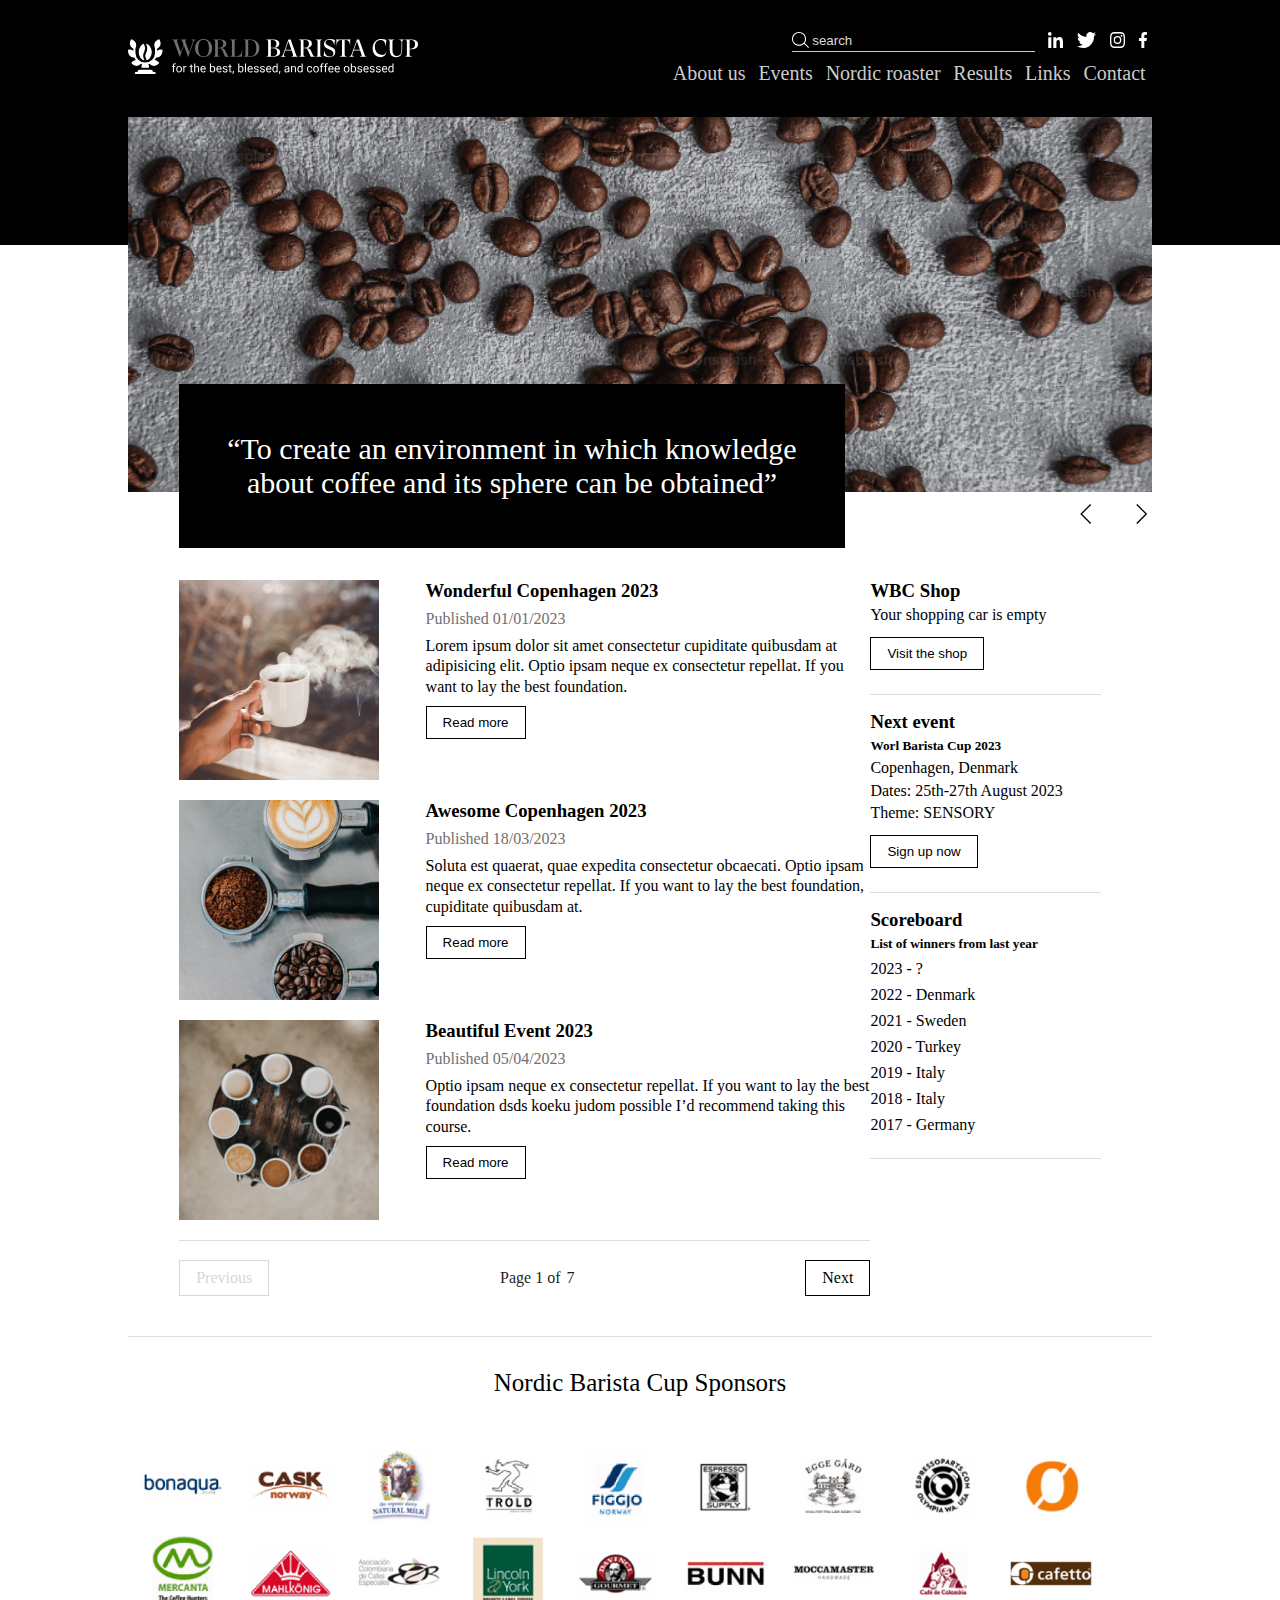
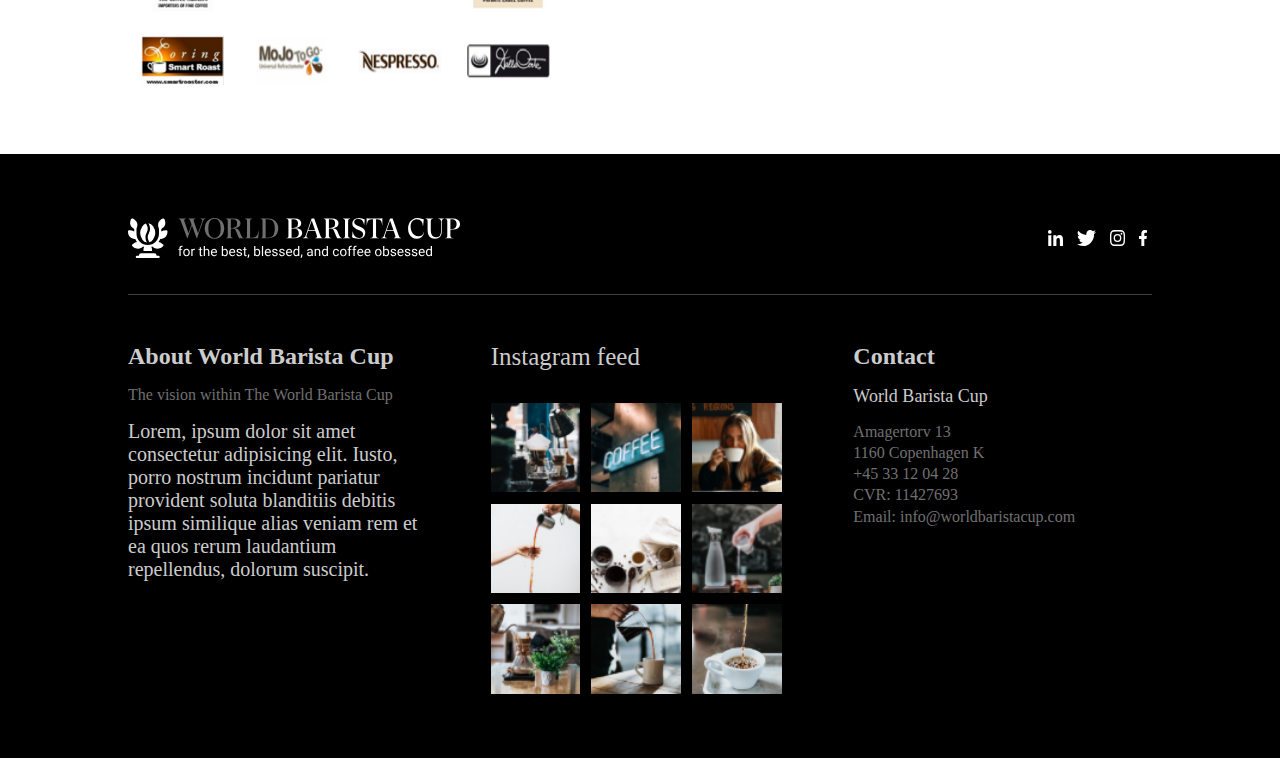
<file: index.html>
<!DOCTYPE html>
<html lang="en">
    <head>
        <meta charset="UTF-8">
        <meta name="viewport" content="width=device-width, initial-scale=1.0">
        <title>Coffee Shop 24</title>
        <link rel="stylesheet" href="style.css">
    </head>
    <body>
        <!-- header section -->
        <header>
            <div class="logo-nav-container">
                <div class="logo">
                    <img src="assets/logo-white.svg" alt="log">
                </div>
                <div class="nav-container">
                    <!-- for desktop -->
                    <div class="desktop-design mobile-style">
                        <div class="search-social-container">
                            <!-- search section -->
                            <div id="search-input" class="search-container">
                                <div class="search-input">
                                    <img src="assets/icons/search.svg" alt="search icon">
                                    <input type="search" placeholder="search" id="input-value">
                                </div>
                                <!-- search items -->
                                <div id="search-items" class="search-items"></div>
                            </div>
                            <!-- social icons -->
                            <div id="open-social-icon" class="social-container">
                                <div class="social-icon">
                                    <a href="#"><img src="assets/icons/linkedin-white.svg" alt="linkedin"></a>
                                    <a href="#"><img src="assets/icons/twitter-white.svg" alt="twitter"></a>
                                    <a href="#"><img src="assets/icons/instagram-white.svg" alt="instagram"></a>
                                    <a href="#"><img src="assets/icons/facebook-white.svg" alt="facebook"></a>
                                </div>
                            </div>
                        </div>
                        <!-- menu items -->
                        <div id="menu-item" class="menu-container">
                            <div class="menu-item">
                                <ul>
                                    <li><a href="#">About us</a></li>
                                    <li><a href="#">Events</a></li>
                                    <li><a href="#">Nordic roaster</a></li>
                                    <li><a href="#">Results</a></li>
                                    <li><a href="#">Links</a></li>
                                    <li><a href="#">Contact</a></li>
                                </ul>
                            </div>
                        </div>
                    </div>
                    <!-- for mobile -->
                    <div class="mobile-design">
                        <div id="open-search" class="search-icon-open">
                            <img src="assets/icons/search.svg" alt="search icon">
                        </div>
                        <div id="close-search" class="search-icon-close hide">
                            <img src="assets/icons/search-icon-close.png" alt="search icon close">
                        </div>
                        <div id="open-burger-icon" class="burger-icon-open">
                            <img src="assets/icons/burger-menu.png" alt="burger-icon-open">
                        </div>
                        <div id="close-burger-icon" class="burger-icon-close hide">
                            <img src="assets/icons/close.svg" alt="burger icon close">
                        </div>
                    </div>
                </div>
            </div>
        </header>
        <!-- Modal section -->
        <div id="modal-id" class="modal-class hide">
            <div id="modal-Design" class="modal-design">
                <div id="close-modal" class="close-modal"><span class="cross">&Cross;</span></div>
                <h2>Wonderful Copenhagen 2023</h2>
                <p>Published 01/01/2023</p>
                <div class="modal-style">
                    <p>Lorem ipsum dolor sit amet consectetur adipisicing elit. Ducimus labore omnis, quae dolore delectus nulla itaque, voluptatibus veritatis ut corporis quaerat deleniti beatae odit sint explicabo, fugit quas! Numquam, vel! Lorem ipsum, dolor sit amet consectetur adipisicing elit. Item illum sit non velit explicabo.</p>
                    <p>Ducimus labore omnis, quae dolore delectus nulla itaque, voluptatibus veritatis ut corporis quaerat deleniti beatae odit sint explicabo, fugit quas! Numquam, vel! Lorem ipsum, dolor sit amet consectetur adipisicing elit. Et quis quos temporibus voluptatem illum sit non velit explicabo.</p>
                    <p>Numquam, vel! Lorem ipsum, dolor sit amet consectetur adipisicing elit. Minus illo obcaecati maxime laborum, vero magnam distinctio perspiciatis facere, pariatur perferendis et quis quos temporibus voluptatem illum sit non velit explicabo.</p>
                </div>
            </div>
        </div>  

        <!-- main section -->
        <div class="main-container">
            <!-- slider section -->
            <div class="hero-container">
                <div class="image-section">
                    <img id="slide-img" src="assets/images/coffee1.png" alt="coffee">
                </div>
                <div class="text-arrow-section">
                    <div class="text-container"></div>
                    <div class="arrow-section">
                        <svg class="left-arrow" xmlns="http://www.w3.org/2000/svg" width="30.471" height="30.471" viewBox="0 0 30.471 30.471">
                            <path id="Path_10" data-name="Path 10" d="M0,0H20.546V20.546" transform="translate(15.943 29.764) rotate(-135)" fill="none" stroke="#000" stroke-width="2"/>
                        </svg>
                        <svg class="right-arrow" xmlns="http://www.w3.org/2000/svg" width="30.471" height="30.471" viewBox="0 0 30.471 30.471">
                            <path id="Path_9" data-name="Path 9" d="M0,0H20.546V20.546" transform="translate(14.529 0.707) rotate(45)" fill="none" stroke="#000" stroke-width="2"/>
                        </svg>
                    </div>
                </div>
            </div>
            
            <!-- posts section -->
            <div class="post-container">
                <div class="post-gallery">
                    <div class="post-items-list"></div>
                    <div class="pagination">
                        <div class="prev disabled">Previous</div>
                        <div class="page">Page <span class="page-num"></span> of <span class="total-page"></span>
                        </div>
                        <div class="next">Next</div>
                    </div>
                </div>
                <div class="shop-container">
                    <div class="shop">
                        <h3>WBC Shop</h3>
                        <p>Your shopping car is empty</p>
                        <button class="btn">Visit the shop</button>
                    </div>
                    <div class="shop">
                        <h3>Next event</h3>
                        <h5>Worl Barista Cup 2023</h5>
                        <p>Copenhagen, Denmark</p>
                        <p>Dates: 25th-27th August 2023</p>
                        <p>Theme: SENSORY</p>
                        <button class="btn">Sign up now</button>
                    </div>
                    <div class="shop">
                        <h3>Scoreboard</h3>
                        <h5>List of winners from last year</h5>
                        <ul>
                            <li>2023 - &quest;</li>
                            <li>2022 - Denmark</li>
                            <li>2021 - Sweden</li>
                            <li>2020 - Turkey</li>
                            <li>2019 - Italy</li>
                            <li>2018 - Italy</li>
                            <li>2017 - Germany</li>
                        </ul>
                    </div>
                </div>
            </div>
        </div>

        <!-- sponsors section -->
        <div class="sponsor-container">
            <p>Nordic Barista Cup Sponsors</p>
            <ul></ul>
        </div>

        <!-- Footer section -->
        <footer>
            <div class="footer-container">
                <div class="footer-logo-social">
                    <div class="footer-logo">
                        <img src="assets/logo-white.svg" alt="">
                    </div>
                    <div class="social-icon">
                        <a href="#"><img src="assets/icons/linkedin-white.svg" alt=""></a>  
                        <a href="#"><img src="assets/icons/twitter-white.svg" alt=""></a>   
                        <a href="#"><img src="assets/icons/instagram-white.svg" alt=""></a> 
                        <a href="#"><img src="assets/icons/facebook-white.svg" alt=""></a>  
                    </div>
                </div>
                <div class="instagram-contact">
                    <div class="about-barista">
                        <h2>About World Barista Cup</h2>
                        <p>The vision within The World Barista Cup</p>
                        <p>Lorem, ipsum dolor sit amet consectetur adipisicing elit. Iusto, porro nostrum incidunt pariatur provident soluta blanditiis debitis ipsum similique alias veniam rem et ea quos rerum laudantium repellendus, dolorum suscipit.</p>
                    </div>
                    <div class="instagram-feed">
                        <p>Instagram feed</p>
                        <div class="ins-container">
                            <img src="assets/images/instagram-feed/instagram-image-1.png" alt="">
                            <img src="assets/images/instagram-feed/instagram-image-2.png" alt="">
                            <img src="assets/images/instagram-feed/instagram-image-3.png" alt="">
                            <img src="assets/images/instagram-feed/instagram-image-4.png" alt="">
                            <img src="assets/images/instagram-feed/instagram-image-5.png" alt="">
                            <img src="assets/images/instagram-feed/instagram-image-6.png" alt="">
                            <img src="assets/images/instagram-feed/instagram-image-7.png" alt="">
                            <img src="assets/images/instagram-feed/instagram-image-8.png" alt="">
                            <img src="assets/images/instagram-feed/instagram-image-9.png" alt="">
                        </div>
                    </div>
                    <div class="contact">
                        <h2>Contact</h2>
                        <p>World Barista Cup</p>
                        <span class="add-barista">
                            <p>Amagertorv 13</p>
                            <p>1160 Copenhagen K</p>
                            <p>+45 33 12 04 28</p>
                            <p>CVR: 11427693</p>
                            <p>Email: info@worldbaristacup.com</p>
                        </span>
                    </div>
                </div>
            </div>
        </footer>

        <script src="script.js"></script>
    </body>
</html>
</file>
<file: style.css>
* {
  margin: 0;
  padding: 0;
  box-sizing: border-box;
}

body {
  font-family: 'Times New Roman', Times, serif;
}

header {
  background: #000;
}

.logo-nav-container {
  width: 80%;
  margin: 0 auto;
  display: flex;
  justify-content: space-between;
  align-items: center;
  padding: 2rem 0;
  padding-bottom: 10rem;
}

.logo img {
  height: 35px;
}

.nav-container {
  display: flex;
  justify-content: center;
  align-items: center;
}

.desktop-design {
  display: block;
  justify-content: center;
  align-items: center;
}

.search-social-container {
  display: flex;
  justify-content: end;
  align-items: center;
  gap: 0.5rem;
}

.search-input {
  display: flex;
  justify-content: start;
  align-items: center;
  gap: 0.2rem;
  padding-bottom: 0.2rem;
  border-bottom: 1px solid #ccc;
}

.search-input input {
  color: #ddd;
  outline: none;
  border: none;
  background: transparent;
}

.search-input input::placeholder {
  color: #ddd;
}

a {
  text-decoration: none;
}

.search-container {
  width: 50%;
  position: relative;
}

.search-items {
  width: 100%;
  position: absolute;
  padding: 1rem 0.5rem;
  color: #fff;
  background: #000;
  display: none;
  z-index: 99;
}

.item {
  margin: 0;
  padding: 1rem 0;
  padding-bottom: 1rem;
  border-bottom: 1px solid #707070;
  cursor: pointer;
}

.para {
  margin: 0.3rem 0;
}


.social-icon a {
  padding: 0 0.3rem;
  background: #000;
}

.menu-item {
  margin-top: 0.6rem;
}

.menu-item ul {
  list-style: none;
  display: flex;
  justify-content: center;
  align-items: center;
}

.menu-item li {
  padding: 0 0.4rem;
}

.menu-item ul li a {
  font-size: 20px;
  color: #ccc;
  border: none;
  padding-bottom: 0.1rem;
}

.menu-item ul li:hover a{
  border-bottom: 2px solid #ccc;
}

.modal-class {
  position: absolute;
  top: 0;
  bottom: 0;
  text-align: justify;
  color: #ddd;
  background: #ccc;
  z-index: 999;
}

.modal-design {
  max-width: 70%;
  margin: 4rem auto;
  padding: 1rem;
  background-color: #110f0f;
}

.modal-design p{
  margin: 1rem 0;
}

.modal-style {
  margin: 1rem 0;
}

.close-modal {
  display: flex;
  justify-content: end;
  font-size: 50px;
  cursor: pointer;
}

.cross {
  padding: 0.2rem 0.8rem;
}

.cross:hover {
  background-color: #f00;
}

.main-container {
  max-width: 80%;
  margin: 0 auto;
  margin-top: -8rem;
}

.hero-container {
  display: flex;
  flex-direction: column;
}

.image-section img {
  width: 100%;
}

.text-arrow-section {
  display: flex;
  justify-content: space-between;
}

.arrow-section {
  display: flex;
  gap: 1rem;
  margin-top: 0.5rem;
}

.arrow-section svg {
  height: 20px;
  cursor: pointer;
}

.text-container {
  max-width: 65%;
  font-size: 30px;
  text-align: center;
  margin-top: -7rem;
  margin-left: 5%;
  padding: 3rem;
  color: #fff;
  background: #000;
}

.post-container {
  width: 90%;
  margin: 2rem auto;
  display: grid;
  grid-template-columns: 3fr 1fr;
  justify-content: center;
}

.post-items-list {
  border-bottom: 1px solid #ddd;
}

.card-item {
  display: grid;
  grid-template-columns: 1fr 2fr;
  justify-content: start;
  margin-bottom: 1rem;
}

.image-text img {
  width: 200px;
  height: 200px;
}

.post-text {
  margin-left: 1rem;
}

.post-text p:nth-child(2){
  margin: 0.5rem 0;
  color: #707070;
}

.post-text p:nth-child(3) {
  line-height: 1.3rem;
}

.read-plus {
  display: none;
  line-height: 1.3rem;
}

.active .read-plus {
  display: block;
}

.btn, .prev, .next {
  margin: 0.5rem 0;
  padding: 0.5rem 1rem;
  color: #000;
  border: 1px solid #000;
  background: transparent;
  cursor: pointer;
}

.btn:hover {
  color: #fff;
  background: #000;
}

.pagination {
  display: flex;
  justify-content: space-between;   
  align-items: center; 
  margin-top: 0.7rem;
}

.page {
  color: rgba(0, 0, 0, 0.9);
}

.total-page {
  margin-left: 2px;
}

.prev.disabled, .next.disabled {
  color: rgba(216, 214, 214);
  border-color: rgb(216, 214, 214);
  cursor: unset;
}

.shop {
  margin-bottom: 1rem;
  padding-bottom: 1rem;
  border-bottom: 1px solid #ddd;
}

.shop h5, .shop p {
  margin: 0.3rem 0;
}

.shop ul {
  list-style: none;
}

.shop ul li {
  margin: 0.5rem 0;
}

.sponsor-container {
  width: 80%;
  margin: 1rem auto;
  border-top: 1px solid #ddd;
}

.sponsor-container p {
  font-size: 25px;
  text-align: center;
  margin: 2rem auto;
}

.sponsor-container ul {
  list-style: none;
  margin: 3rem auto;
}

.sponsor-container ul li {
  display: inline-block;
  padding: 0 0.8rem;
}

.sponsor-container ul li img {
  width: 83px;
  height: 83px;
}

footer {
  margin: 1rem auto;
  background: #000;
}

.footer-container {
  width: 80%;
  margin: 1rem auto;
  padding: 4rem 0 1rem;    
}

.footer-logo-social {
  display: flex;
  justify-content: space-between;
  align-items: center;
  padding-bottom: 2rem;
  border-bottom: 1px solid #424141;
}

.footer-logo img {
  height: 40px;
}

.instagram-contact {
  display: grid;
  grid-template-columns: repeat(3, 1fr);
  justify-content: space-between;
  align-items: start;
  gap: 4rem;
  margin: 3rem auto;
  color: #ccc;  
}

.about-barista h1 {
  font-size: 25px;
}

.about-barista p:nth-child(2) {
  margin: 1rem 0;
  color: #707070;
}

.about-barista p:nth-child(3) {
  font-size: 20px;
  margin: 1rem 0;
}

.instagram-feed {
  max-width: 300px;
}

.instagram-feed p {
  font-size: 25px;
  margin-bottom: 2rem;
}

.ins-container {
  display: flex;
  flex-wrap: wrap;
  gap: 0.7rem;
}

.ins-container img{
  width: 30%;
}

.contact > :nth-child(2) {
  font-size: 18px;
  margin: 1rem 0;
}

.add-barista {
  color: #707070;
}

.add-barista p {
  margin: 0.2rem 0;
}

.mobile-design {
  display: none;
}

.hide {
  display: none;
}

.show {
  display: block;
}

@media screen and (max-width: 800px) and (min-width: 427px) {

  .logo-nav-container {
      flex-wrap: wrap;
      align-items: start;
  }
  
  .nav-container {
      display: block;
  }

  .search-social-container {
      justify-content: center;
  }

  .menu-item ul li a {
      font-size: 16px;
  }

  .text-arrow-section {
      justify-content: space-between;
      gap: 2rem;
  }

  .text-container {
      font-size: 20px;
      padding: 1rem 2rem;
      margin-top: -3rem;
      margin-left: 4%;
  }

  .card-item {
      grid-template-columns: 1fr 4fr;
  }

  .image-text img {
      width: 100px;
      object-fit: cover;
  }    

  .sponsor-container ul li img {
      width: 75px;
      height: 75px;
  }

  .instagram-contact {
      gap: 1rem;
  }
}

@media screen and (max-width: 426px) {

  .logo img {
      height: 25px;
  }

  .logo-nav-container {
      width: 100%;
      padding: 1rem;
      position: relative;
  }

  .desktop-design {
      display: none;
  }
  
  .mobile-style {
      width: 100%;
      display: flex;
      flex-direction: column-reverse;
      gap: 13rem;
      justify-content: center;
      align-items: center;
      position: absolute;
      top: 56px;
      left: 0;
      padding: 0 3rem;
      background: #000;
  }

  .search-container {
      width: 100%;
      margin: 0 auto;
      height: 100vh;
      position: absolute;
      top: -60px;
      left: 0;
      padding: 1rem;
      padding-top: 5rem;
      background: #000;
  }

  .search-items {
      display: block;
      width: 100%;
      position: unset;
  }

  .mobile-design {
      height: 30px;
      display: flex;
      justify-content: start;
      align-items: center;
      gap: 1rem;
  }
  
  .mobile-design img {
      cursor: pointer;
  }

  .search-icon-close img, .burger-icon-open img {
      width: 30px;
  }

  .search-icon-close {
      z-index: 99;
  }

  .search-container, .social-container, .menu-container {
      display: none;
  }

  .menu-item {
      margin-left: -8rem;
  }

  .menu-item ul {
      display: block;
  }

  .menu-item li {
      margin: 0.8rem;
  }

  .main-container {
      max-width: 100%;
      margin: 0;
  }

  .image-section {
      width: 100%;
  }

  .image-section img {
      width: 100%;
      height: 13rem;
  }

  .text-arrow-section {
      width: 100%;
      margin: 0 auto;
      flex-direction: column-reverse;
      margin-top: -7rem;
      gap: 2rem;
  }

  .arrow-section {
      display: inline-flex;
      justify-content: space-between;
  }

  .text-container {
      max-width: 100%;
      margin: 0 1.7rem;
      font-size: 20px;
      text-align: center;
      padding: 1rem;
  }
  
  #Path_9, #Path_10 {
      stroke-width: 3;
      stroke: #fff;
  }

  .post-container {
      width: 100%;
      padding: 0 0.7rem;
      display: block;
  }

  .post-gallery {
      width: 100%;
      padding-bottom: 2rem;
      border-bottom: 1px solid #ddd;
  }

  .card-item {
      width: 100%;
      display: block;
      padding: 0 1rem;
  }

  .image-text {
      width: 100%;
  }

  .image-text img {
      width: 100%;
      height: 180px;
      object-fit: cover;
  }

  .post-text {
      width: 100%;
      padding: 0;
      margin: 1rem 0;
  }

  .pagination {
      padding: 0 1rem;
  }

  .shop-container {
      margin: 1rem 0;
  }

  .sponsor-container {
      width: 100%;
      padding: 0 1rem;
      border: 0;
  }

  .sponsor-container ul {
      margin: 1rem 0;
  }

  .sponsor-container ul li img {
      width: 70px;
      height: 70px;
  }

  .footer-container {
      width: 100%;
      margin: 0;
      padding: 2rem;
  }

  .footer-logo-social {
      display: block;
      padding: 0;
  }

  .footer-logo img {
      height: 30px;
  }

  .social-icon {
      display: flex;
      justify-content: center;
      gap: 1rem;
      padding: 2rem 0;
  }

  .instagram-contact {
      display: block;
      margin: 2rem auto;
  }

  .about-barista {
      text-align: center;
  }
  
  .about-barista h2 {
      font-size: 23px;
  }
  
  .about-barista p:nth-child(2) {
      padding: 0 1rem;
  }
  
  .about-barista p:nth-child(3) {
      font-size: 17px;
      line-height: 1.5rem;
  }
  
  .instagram-feed {
      margin: 3rem auto;
  }

  .instagram-feed p {
      text-align: center;
  }

  .contact {
      text-align: center;
  }    
}
</file>
